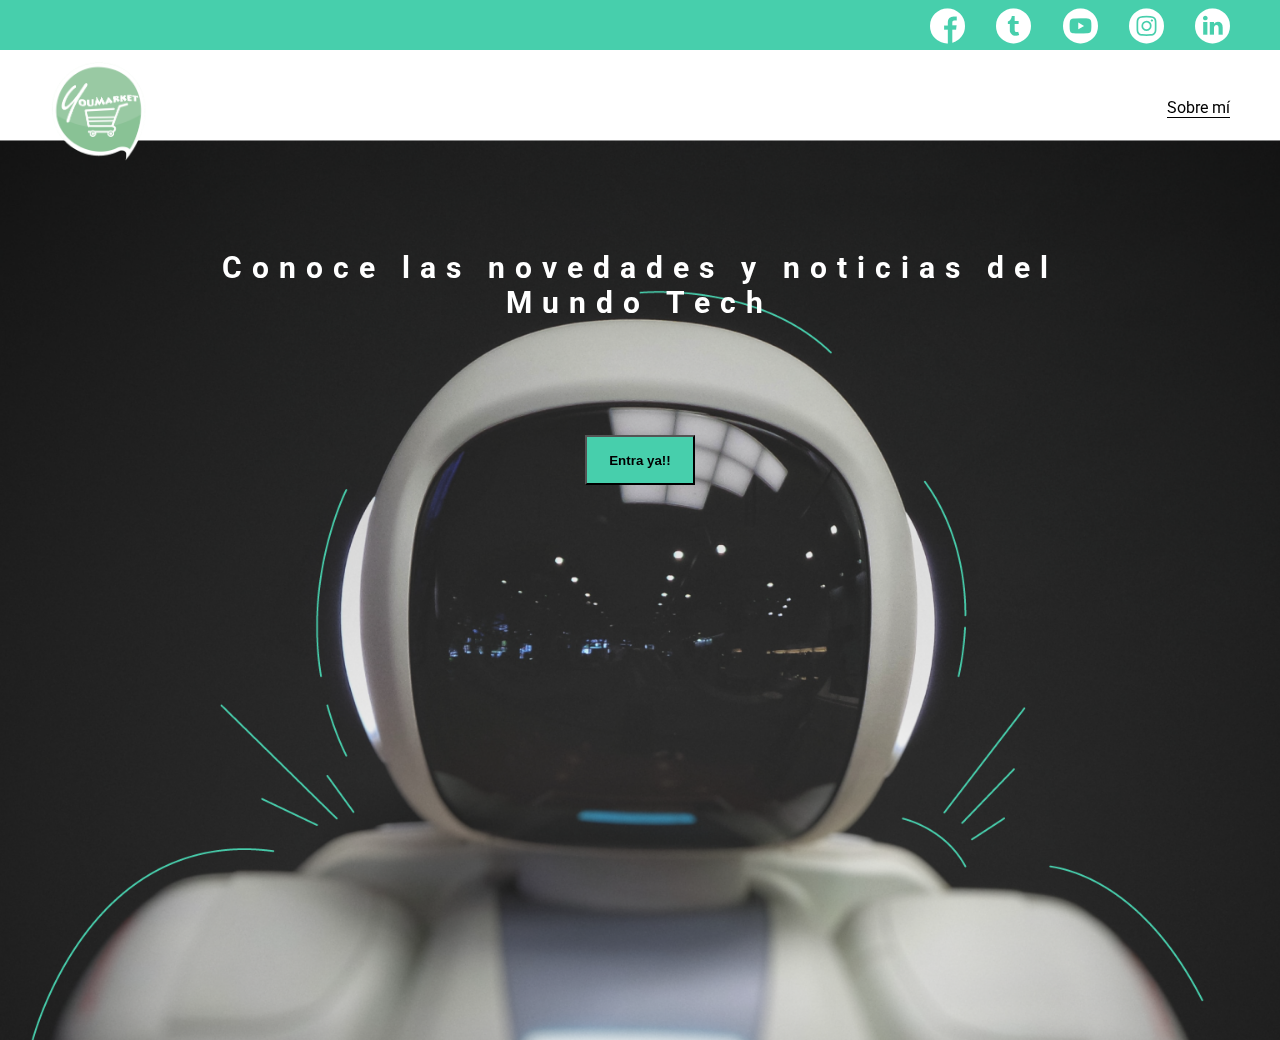
<file: BLOG/index.html>
<!DOCTYPE html>
<html lang="en">
  <head>
    <meta charset="UTF-8" />
    <meta name="viewport" content="width=device-width, initial-scale=1.0" />
    <meta http-equiv="X-UA-Compatible" content="ie-edge" />
    <title>Mi Blog</title>
    <link rel="stylesheet" href="css/main.css" />
    <link rel="stylesheet" href="css/font/flaticon.css" />
  </head>
  <body class="home-body">
    <header>
      <section class="header-icons-container">
        <div class="icons">
          <a href="/"><span class="fimanager flaticon-001-facebook"></span></a>
          <a href="/"><span class="fimanager flaticon-002-twitter"></span></a>
          <a href="/"><span class="fimanager flaticon-008-youtube"></span></a>
          <a href="/"><span class="fimanager flaticon-011-instagram"></span></a>
          <a href="/"><span class="fimanager flaticon-010-linkedin"></span></a>
        </div>
      </section>
      <nav>
        <section class="nav-logo-container">
          <a href="/"
            ><img src="assets/img/logo_burbuja.png" alt="Logo de mi blog"
          /></a>
        </section>
        <section class="profile-link">
          <a href="/profile.html">Sobre mí</a>
        </section>
      </nav>
    </header>
    <main class="home-main">
      <section>
          <p class="home-main-text">Conoce las novedades y noticias del Mundo Tech</p>
          <button class="home-main-button">
              <a href="blogs.html">Entra ya!!</a>
          </button>
      </section>
    </main>
  </body>
</html>
</file>
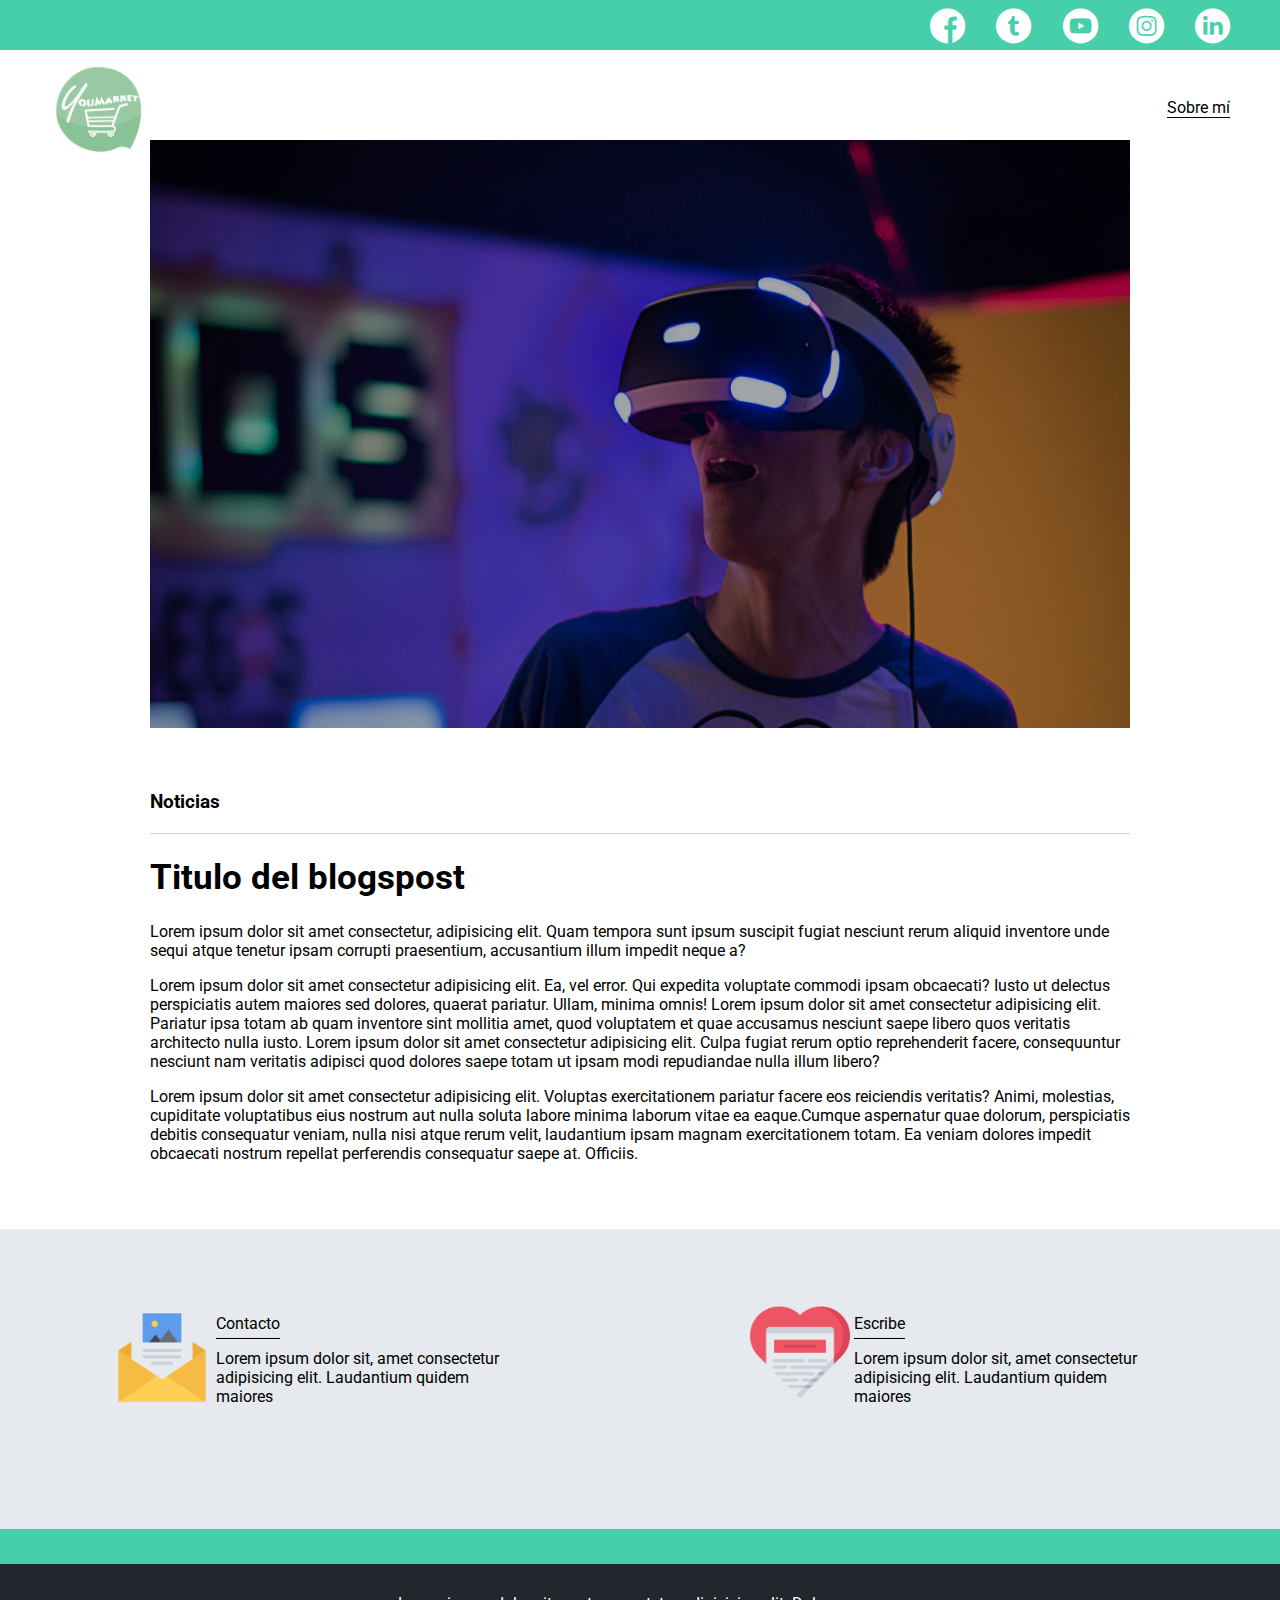
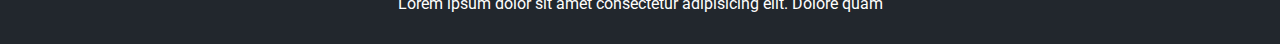
<file: BLOG/blog.html>
<!DOCTYPE html>
<html lang="en">
  <head>
    <meta charset="UTF-8" />
    <meta name="viewport" content="width=device-width, initial-scale=1.0" />
    <meta http-equiv="X-UA-Compatible" content="ie-edge" />
    <title>Mi Blog</title>
    <link rel="stylesheet" href="css/main.css" />
    <link rel="stylesheet" href="css/font/flaticon.css" />
  </head>
  <body>
    <header>
      <section class="header-icons-container">
        <div class="icons">
          <a href="/"><span class="fimanager flaticon-001-facebook"></span></a>
          <a href="/"><span class="fimanager flaticon-002-twitter"></span></a>
          <a href="/"><span class="fimanager flaticon-008-youtube"></span></a>
          <a href="/"><span class="fimanager flaticon-011-instagram"></span></a>
          <a href="/"><span class="fimanager flaticon-010-linkedin"></span></a>
        </div>
      </section>
      <nav>
        <section class="nav-logo-container">
          <a href="/"
            ><img src="assets/img/logo_burbuja.png" alt="Logo de mi blog"
          /></a>
        </section>
        <section class="profile-link">
          <a href="/profile.html">Sobre mí</a>
        </section>
      </nav>
    </header>
    <main>
      <section class="grid-container blogspost-img-container">
        <img src="assets/img/post-1.png" alt="mi imagen" />
      </section>
      <section class="blogspost-main-container">
        <div class="grid-container">
          <h3>Noticias</h3>
          <article>
            <h1>Titulo del blogspost</h1>
            <p>
              Lorem ipsum dolor sit amet consectetur, adipisicing elit. Quam
              tempora sunt ipsum suscipit fugiat nesciunt rerum aliquid
              inventore unde sequi atque tenetur ipsam corrupti praesentium,
              accusantium illum impedit neque a?
            </p>
            <p>
              Lorem ipsum dolor sit amet consectetur adipisicing elit. Ea, vel
              error. Qui expedita voluptate commodi ipsam obcaecati? Iusto ut
              delectus perspiciatis autem maiores sed dolores, quaerat pariatur.
              Ullam, minima omnis! Lorem ipsum dolor sit amet consectetur
              adipisicing elit. Pariatur ipsa totam ab quam inventore sint
              mollitia amet, quod voluptatem et quae accusamus nesciunt saepe
              libero quos veritatis architecto nulla iusto. Lorem ipsum dolor
              sit amet consectetur adipisicing elit. Culpa fugiat rerum optio
              reprehenderit facere, consequuntur nesciunt nam veritatis adipisci
              quod dolores saepe totam ut ipsam modi repudiandae nulla illum
              libero?
            </p>
            <p>
              Lorem ipsum dolor sit amet consectetur adipisicing elit. Voluptas
              exercitationem pariatur facere eos reiciendis veritatis? Animi,
              molestias, cupiditate voluptatibus eius nostrum aut nulla soluta
              labore minima laborum vitae ea eaque.Cumque aspernatur quae
              dolorum, perspiciatis debitis consequatur veniam, nulla nisi atque
              rerum velit, laudantium ipsam magnam exercitationem totam. Ea
              veniam dolores impedit obcaecati nostrum repellat perferendis
              consequatur saepe at. Officiis.
            </p>
          </article>
        </div>
      </section>
      <section class="contact-main-container">
        <div>
          <img src="assets/img/013-newsletter.png" alt="" />
          <div class="contact-left">
            <a href="">Contacto</a>
            <p>
              Lorem ipsum dolor sit, amet consectetur adipisicing elit.
              Laudantium quidem maiores
            </p>
          </div>
        </div>
        <div>
          <img src="assets/img/006-like.png" alt="" />
          <div class="contact-right">
            <a href="">Escribe</a>
            <p>
              Lorem ipsum dolor sit, amet consectetur adipisicing elit.
              Laudantium quidem maiores
            </p>
          </div>
        </div>
      </section>
    </main>
    <footer>
      <p>
        Lorem ipsum dolor sit amet consectetur adipisicing elit. Dolore quam
      </p>
    </footer>
  </body>
</html>
</file>
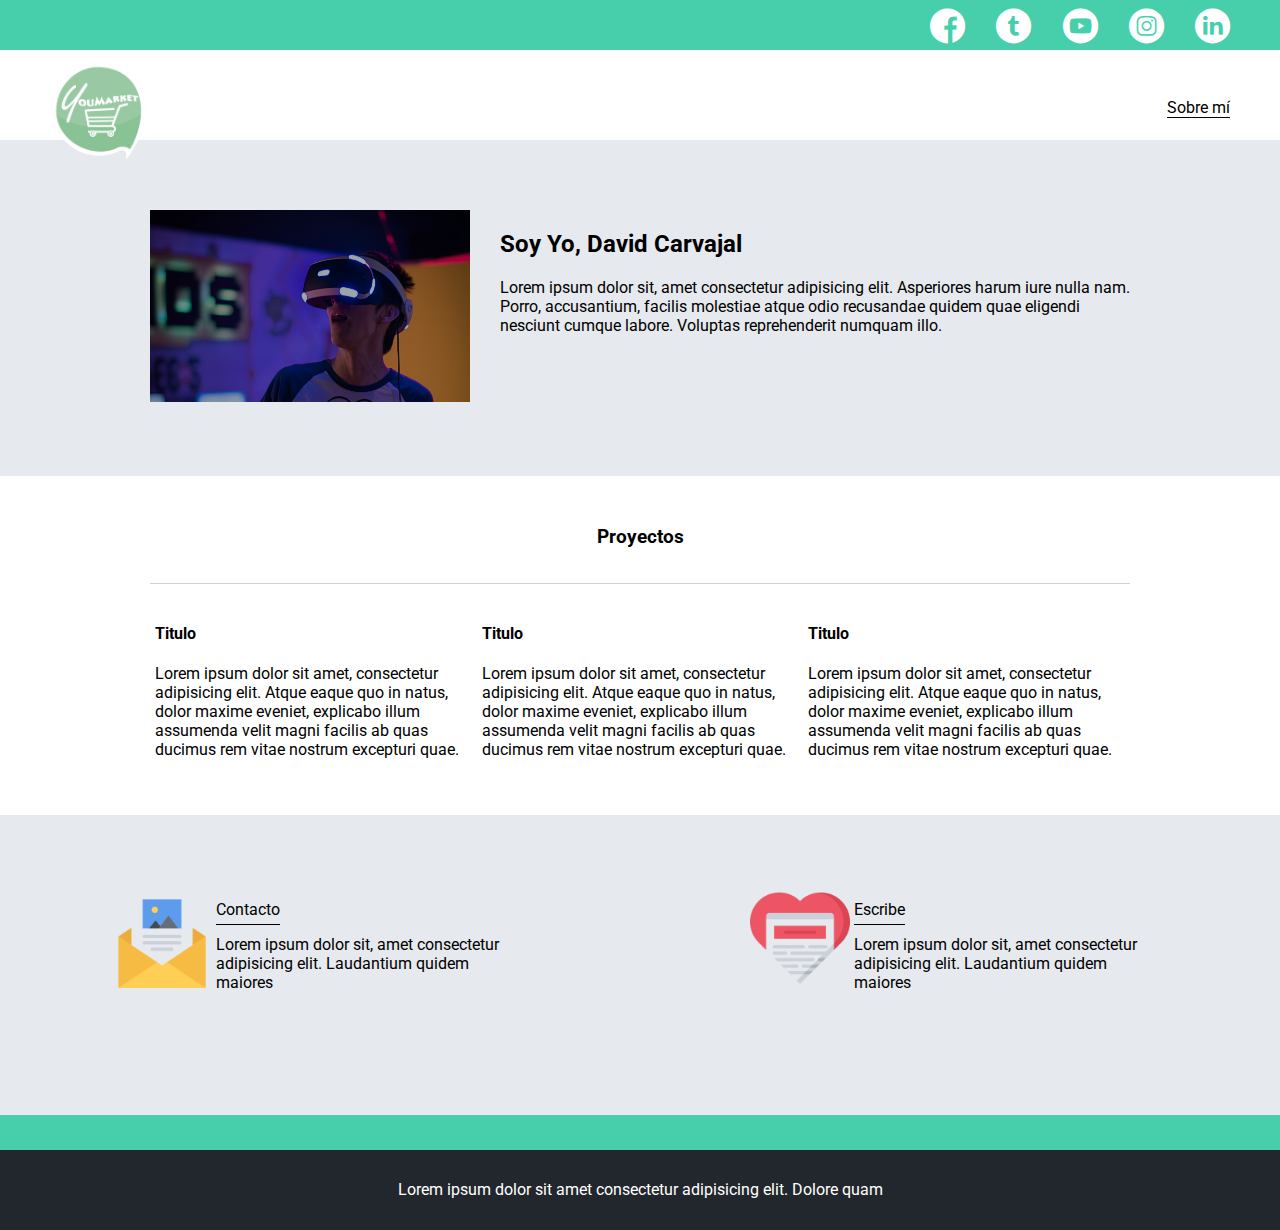
<file: BLOG/profile.html>
<!DOCTYPE html>
<html lang="en">
  <head>
    <meta charset="UTF-8" />
    <meta name="viewport" content="width=device-width, initial-scale=1.0" />
    <meta http-equiv="X-UA-Compatible" content="ie-edge" />
    <title>Mi Blog</title>
    <link rel="stylesheet" href="css/main.css" />
    <link rel="stylesheet" href="css/font/flaticon.css" />
    <link rel="stylesheet" href="css/media-queries.css">
  </head>
  <body>
    <header>
      <section class="header-icons-container">
        <div class="icons">
          <a href="/"><span class="fimanager flaticon-001-facebook"></span></a>
          <a href="/"><span class="fimanager flaticon-002-twitter"></span></a>
          <a href="/"><span class="fimanager flaticon-008-youtube"></span></a>
          <a href="/"><span class="fimanager flaticon-011-instagram"></span></a>
          <a href="/"><span class="fimanager flaticon-010-linkedin"></span></a>
        </div>
      </section>
      <nav>
        <section class="nav-logo-container">
          <a href="/"
            ><img src="assets/img/logo_burbuja.png" alt="Logo de mi blog"
          /></a>
        </section>
        <section class="profile-link">
          <a href="/profile.html">Sobre mí</a>
        </section>
      </nav>
    </header>
    <main>
      <section class="profile-main-container">
        <div class="grid-container profile-container">
          <div>
            <img src="assets/img/post-1.png" alt="" />
          </div>
          <div>
            <h2>Soy Yo, David Carvajal</h2>
            <p>
              Lorem ipsum dolor sit, amet consectetur adipisicing elit.
              Asperiores harum iure nulla nam. Porro, accusantium, facilis
              molestiae atque odio recusandae quidem quae eligendi nesciunt
              cumque labore. Voluptas reprehenderit numquam illo.
            </p>
          </div>
        </div>
      </section>

      <section class="profile-main-proyects">
        <div class="grid-container">
          <h3>Proyectos</h3>
          <div class="proyects-main-container">
            <article class="proyect-container">
              <h4>Titulo</h4>
              <p>
                Lorem ipsum dolor sit amet, consectetur adipisicing elit. Atque
                eaque quo in natus, dolor maxime eveniet, explicabo illum
                assumenda velit magni facilis ab quas ducimus rem vitae nostrum
                excepturi quae.
              </p>
            </article>
            <article class="proyect-container">
              <h4>Titulo</h4>
              <p>
                Lorem ipsum dolor sit amet, consectetur adipisicing elit. Atque
                eaque quo in natus, dolor maxime eveniet, explicabo illum
                assumenda velit magni facilis ab quas ducimus rem vitae nostrum
                excepturi quae.
              </p>
            </article>
            <article class="proyect-container">
              <h4>Titulo</h4>
              <p>
                Lorem ipsum dolor sit amet, consectetur adipisicing elit. Atque
                eaque quo in natus, dolor maxime eveniet, explicabo illum
                assumenda velit magni facilis ab quas ducimus rem vitae nostrum
                excepturi quae.
              </p>
            </article>
          </div>
        </div>
      </section>

      <section class="contact-main-container">
        <div>
          <img src="assets/img/013-newsletter.png" alt="" />
          <div class="contact-left">
            <a href="">Contacto</a>
            <p>
              Lorem ipsum dolor sit, amet consectetur adipisicing elit.
              Laudantium quidem maiores
            </p>
          </div>
        </div>
        <div>
          <img src="assets/img/006-like.png" alt="" />
          <div class="contact-right">
            <a href="">Escribe</a>
            <p>
              Lorem ipsum dolor sit, amet consectetur adipisicing elit.
              Laudantium quidem maiores
            </p>
          </div>
        </div>
      </section>
    </main>
    <footer>
      <p>
        Lorem ipsum dolor sit amet consectetur adipisicing elit. Dolore quam
      </p>
    </footer>
  </body>
</html>
</file>
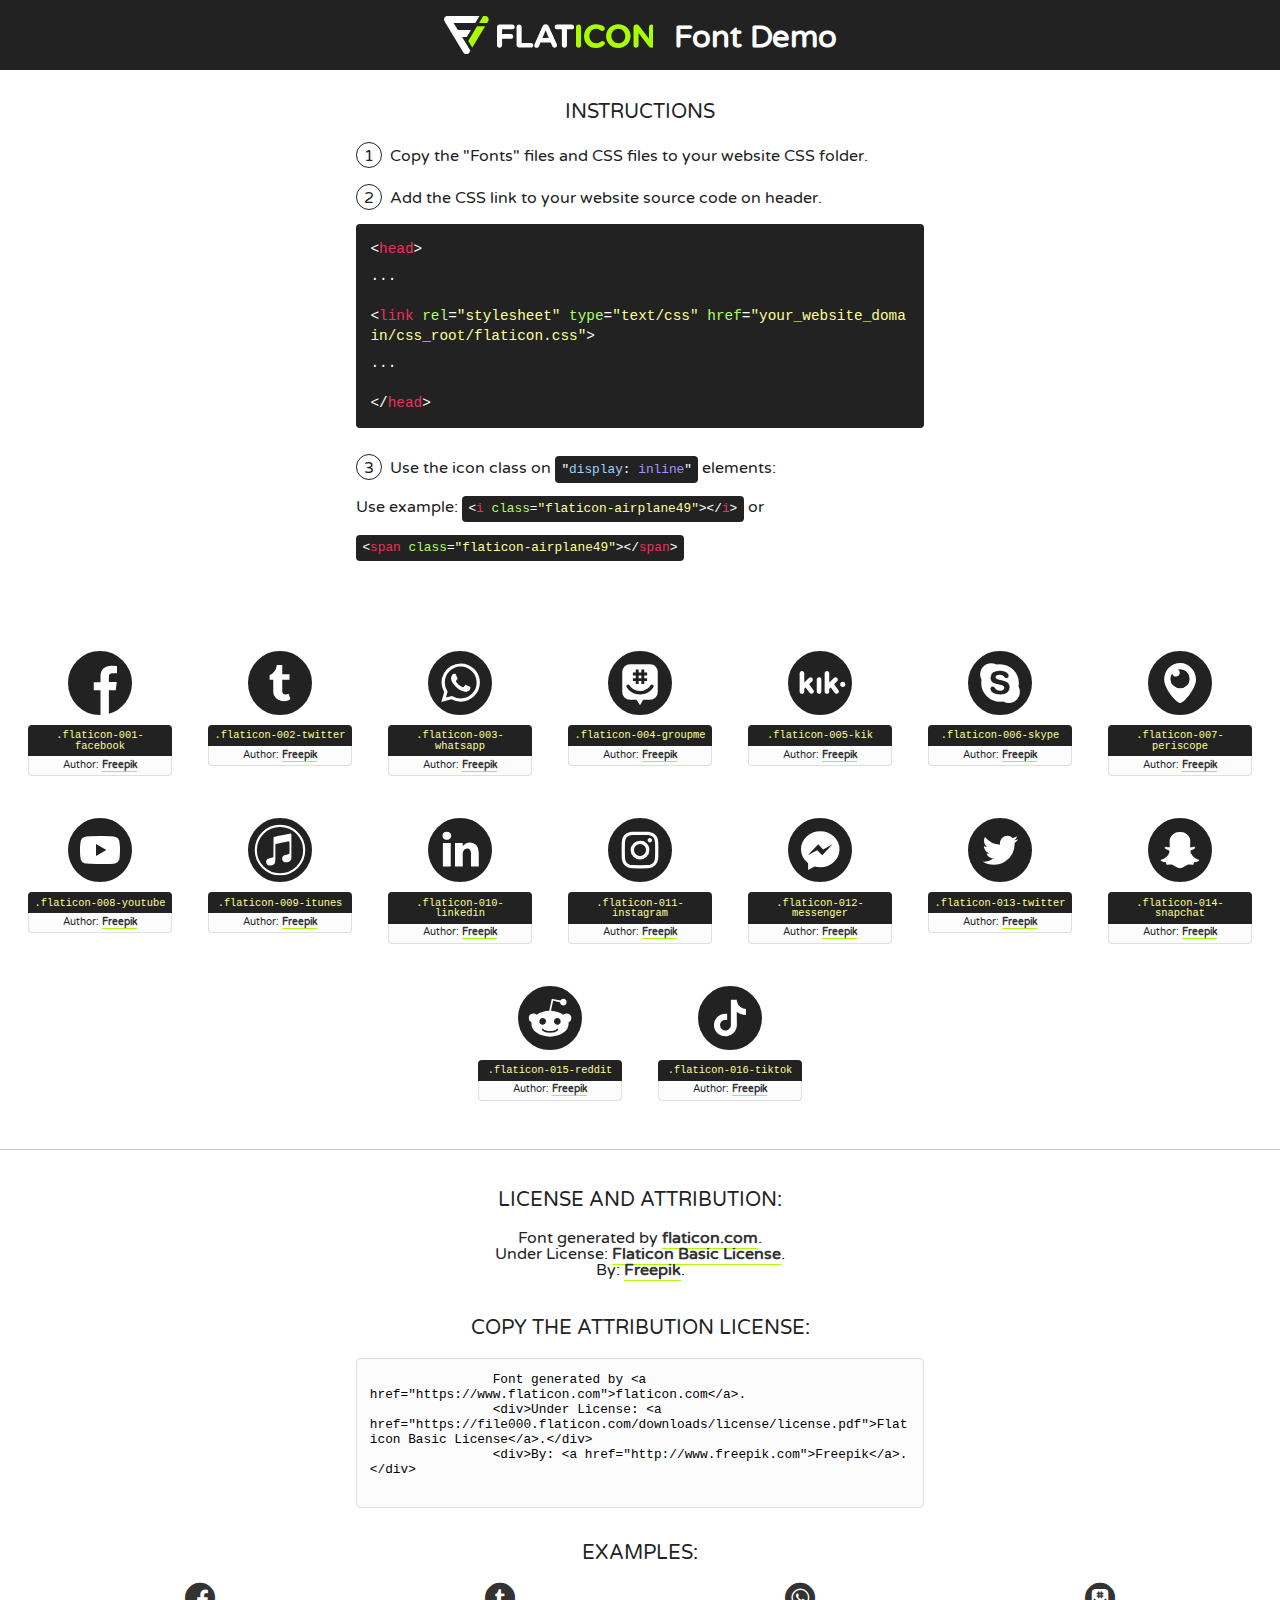
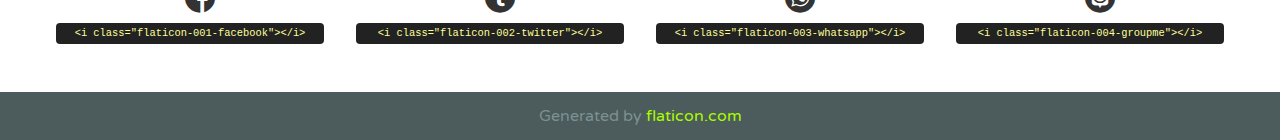
<file: BLOG/css/font/flaticon.html>
<!DOCTYPE html>
<!--
  Flaticon icon font: Flaticon
  Creation date: 18/06/2020 18:44
-->
<html>
    <!DOCTYPE html>

    <head>
        <title>Flaticon WebFont</title>
        <link href="http://fonts.googleapis.com/css?family=Varela+Round" rel="stylesheet" type="text/css" />
        <link rel="stylesheet" type="text/css" href="flaticon.css">
        <meta charset="UTF-8">
        <style>
            html, body, div, span, applet, object, iframe,
            h1, h2, h3, h4, h5, h6, p, blockquote, pre,
            a, abbr, acronym, address, big, cite, code,
            del, dfn, em, img, ins, kbd, q, s, samp,
            small, strike, strong, sub, sup, tt, var,
            b, u, i, center,
            dl, dt, dd, ol, ul, li,
            fieldset, form, label, legend,
            table, caption, tbody, tfoot, thead, tr, th, td,
            article, aside, canvas, details, embed,
            figure, figcaption, footer, header, hgroup,
            menu, nav, output, ruby, section, summary,
            time, mark, audio, video {
                margin: 0;
                padding: 0;
                border: 0;
                font-size: 100%;
                font: inherit;
                vertical-align: baseline;
            }
            /* HTML5 display-role reset for older browsers */
            article, aside, details, figcaption, figure,
            footer, header, hgroup, menu, nav, section {
                display: block;
            }
            body {
                line-height: 1;
            }
            ol, ul {
                list-style: none;
            }
            blockquote, q {
                quotes: none;
            }
            blockquote:before, blockquote:after,
            q:before, q:after {
                content: '';
                content: none;
            }
            table {
                border-collapse: collapse;
                border-spacing: 0;
            }
            body {
                font-family: 'Varela Round', Helvetica, Arial, sans-serif;
                font-size: 16px;
                color: #222;
            }
            a {
                color: #333;
                border-bottom: 1px solid #a9fd00;
                font-weight: bold;
                text-decoration: none;
            }
            * {
                -moz-box-sizing: border-box;
                -webkit-box-sizing: border-box;
                box-sizing: border-box;
                margin: 0;
                padding: 0;
            }
            [class^="flaticon-"]:before, [class*=" flaticon-"]:before, [class^="flaticon-"]:after, [class*=" flaticon-"]:after {
                font-family: Flaticon;
                font-size: 30px;
                font-style: normal;
                margin-left: 20px;
                color: #333;
            }
            .wrapper {
                max-width: 600px;
                margin: auto;
                padding: 0 1em;
            }
            .title {
                font-size: 1.25em;
                text-align: center;
                margin-bottom: 1em;
                text-transform: uppercase;
            }
            header {
                text-align: center;
                background-color: #222;
                color: #fff;
                padding: 1em;
            }
            header .logo {
                width: 210px;
                height: 38px;
                display: inline-block;
                vertical-align: middle;
                margin-right: 1em;
                border: none;
            }
            header strong {
                font-size: 1.95em;
                font-weight: bold;
                vertical-align: middle;
                margin-top: 5px;
                display: inline-block;
            }
            .demo {
                margin: 2em auto;
                line-height: 1.25em;
            }
            .demo ul li {
                margin-bottom: 1em;
            }
            .demo ul li .num {
                color: #222;
                border-radius: 20px;
                display: inline-block;
                width: 26px;
                padding: 3px;
                height: 26px;
                text-align: center;
                margin-right: 0.5em;
                border: 1px solid #222;
            }
            .demo ul li code {
                background-color: #222;
                border-radius: 4px;
                padding: 0.25em 0.5em;
                display: inline-block;
                color: #fff;
                font-family: Consolas,Monaco,Lucida Console,Liberation Mono,DejaVu Sans Mono,Bitstream Vera Sans Mono,Courier New, monospace;
                font-weight: lighter;
                margin-top: 1em;
                font-size: 0.8em;
                word-break: break-all;
            }
            .demo ul li code.big {
                padding: 1em;
                font-size: 0.9em;
            }
            .demo ul li code .red {
                color: #EF3159;
            }
            .demo ul li code .green {
                color: #ACFF65;
            }
            .demo ul li code .yellow {
                color: #FFFF99;
            }
            .demo ul li code .blue {
                color: #99D3FF;
            }
            .demo ul li code .purple {
                color: #A295FF;
            }
            .demo ul li code .dots {
                margin-top: 0.5em;
                display: block;
            }
            #glyphs {
                border-bottom: 1px solid #ccc;
                padding: 2em 0;
                text-align: center;
            }
            .glyph {
                display: inline-block;
                width: 9em;
                margin: 1em;
                text-align: center;
                vertical-align: top;
                background: #FFF;
            }
            .glyph .glyph-icon {
                padding: 10px;
                display: block;
                font-family:"Flaticon";
                font-size: 64px;
                line-height: 1;
            }
            .glyph .glyph-icon:before {
                font-size: 64px;
                color: #222;
                margin-left: 0;
            }
            .class-name {
                font-size: 0.65em;
                background-color: #222;
                color: #fff;
                border-radius: 4px 4px 0 0;
                padding: 0.5em;
                color: #FFFF99;
                font-family: Consolas,Monaco,Lucida Console,Liberation Mono,DejaVu Sans Mono,Bitstream Vera Sans Mono,Courier New, monospace;
            }
            .author-name {
                font-size: 0.6em;
                background-color: #fcfcfd;
                border: 1px solid #DEDEE4;
                border-top: 0;
                border-radius: 0 0 4px 4px;
                padding: 0.5em;
            }
            .class-name:last-child {
                font-size: 10px;
                color:#888;
            }
            .class-name:last-child a {
                font-size: 10px;
                color:#555;
            }
            .class-name:last-child a:hover {
                color:#a9fd00;
            }
            .glyph > input {
                display: block;
                width: 100px;
                margin: 5px auto;
                text-align: center;
                font-size: 12px;
                cursor: text;
            }
            .glyph > input.icon-input {
                font-family:"Flaticon";
                font-size: 16px;
                margin-bottom: 10px;
            }
            .attribution .title {
                margin-top: 2em;
            }
            .attribution textarea {
                background-color: #fcfcfd;
                padding: 1em;
                border: none;
                box-shadow: none;
                border: 1px solid #DEDEE4;
                border-radius: 4px;
                resize: none;
                width: 100%;
                height: 150px;
                font-size: 0.8em;
                font-family: Consolas,Monaco,Lucida Console,Liberation Mono,DejaVu Sans Mono,Bitstream Vera Sans Mono,Courier New, monospace;
                -webkit-appearance: none;
            }
            .iconsuse {
                margin: 2em auto;
                text-align: center;
                max-width: 1200px;
            }
            .iconsuse:after {
                content: '';
                display: table;
                clear: both;
            }
            .iconsuse .image {
                float: left;
                width: 25%;
                padding: 0 1em;
            }
            .iconsuse .image p {
                margin-bottom: 1em;
            }
            .iconsuse .image span {
                display: block;
                font-size: 0.65em;
                background-color: #222;
                color: #fff;
                border-radius: 4px;
                padding: 0.5em;
                color: #FFFF99;
                margin-top: 1em;
                font-family: Consolas,Monaco,Lucida Console,Liberation Mono,DejaVu Sans Mono,Bitstream Vera Sans Mono,Courier New, monospace;
            }
            #footer {
                text-align: center;
                background-color: #4C5B5C;
                color: #7c9192;
                padding: 1em;
            }
            #footer a {
                border: none;
                color: #a9fd00;
                font-weight: normal;
            }
            @media (max-width: 960px) {
                .iconsuse .image {
                    width: 50%;
                }
            }
            @media (max-width: 560px) {
                .iconsuse .image {
                    width: 100%;
                }
            }
            .attrDiv {

            }
        </style>
        <link rel="stylesheet" href="flaticon.css">
    </head>

    <body class="characters-off">
        <header>
            <a href="https://www.flaticon.com" target="_blank" class="logo">
                <svg version="1.1" xmlns="http://www.w3.org/2000/svg" xmlns:xlink="http://www.w3.org/1999/xlink" xmlns:a="http://ns.adobe.com/AdobeSVGViewerExtensions/3.0/" viewBox="0 0 560.875 102.036" enable-background="new 0 0 560.875 102.036" xml:space="preserve">
                        <defs>
                        </defs>
                        <g>
                            <g class="letters">
                                <path fill="#ffffff" d="M141.596,29.675c0-3.777,2.985-6.767,6.764-6.767h34.438c3.426,0,6.15,2.728,6.15,6.15
                                c0,3.43-2.724,6.149-6.15,6.149h-27.674v13.091h23.719c3.429,0,6.151,2.724,6.151,6.15c0,3.43-2.723,6.149-6.151,6.149h-23.719
                                v17.574c0,3.773-2.986,6.761-6.764,6.761c-3.779,0-6.764-2.989-6.764-6.761V29.675z"></path>
                                <path fill="#ffffff" d="M193.844,29.149c0-3.781,2.985-6.767,6.764-6.767c3.776,0,6.763,2.985,6.763,6.767v42.957h25.039
                                c3.426,0,6.149,2.726,6.149,6.153c0,3.425-2.723,6.15-6.149,6.15h-31.802c-3.779,0-6.764-2.986-6.764-6.768V29.149z"></path>
                                <path fill="#ffffff" d="M241.891,75.71l21.438-48.407c1.492-3.341,4.215-5.357,7.906-5.357h0.792
                                c3.686,0,6.323,2.017,7.815,5.357l21.439,48.407c0.436,0.967,0.701,1.845,0.701,2.723c0,3.602-2.809,6.501-6.414,6.501
                                c-3.161,0-5.269-1.845-6.499-4.655l-4.132-9.661h-27.059l-4.301,10.102c-1.144,2.631-3.426,4.214-6.237,4.214
                                c-3.517,0-6.24-2.81-6.24-6.325C241.1,77.64,241.451,76.677,241.891,75.71z M279.932,58.666l-8.521-20.297l-8.526,20.297H279.932
                                z"></path>
                                <path fill="#ffffff" d="M314.864,35.387H301.86c-3.429,0-6.239-2.813-6.239-6.238c0-3.429,2.811-6.24,6.239-6.24h39.533
                                c3.426,0,6.237,2.811,6.237,6.24c0,3.425-2.811,6.238-6.237,6.238h-13.001v42.785c0,3.773-2.99,6.761-6.764,6.761
                                c-3.779,0-6.764-2.989-6.764-6.761V35.387z"></path>
                                <path fill="#A9FD00" d="M352.615,29.149c0-3.781,2.985-6.767,6.767-6.767c3.774,0,6.761,2.985,6.761,6.767v49.024
                                c0,3.773-2.987,6.761-6.761,6.761c-3.781,0-6.767-2.989-6.767-6.761V29.149z"></path>
                                <path fill="#A9FD00" d="M374.132,53.836v-0.179c0-17.481,13.178-31.801,32.065-31.801c9.22,0,15.459,2.458,20.557,6.238
                                c1.402,1.054,2.637,2.985,2.637,5.357c0,3.692-2.985,6.59-6.681,6.59c-1.845,0-3.071-0.702-4.044-1.319
                                c-3.776-2.813-7.729-4.393-12.562-4.393c-10.364,0-17.831,8.611-17.831,19.154v0.173c0,10.542,7.291,19.329,17.831,19.329
                                c5.715,0,9.492-1.756,13.359-4.834c1.049-0.874,2.458-1.491,4.039-1.491c3.429,0,6.325,2.813,6.325,6.236
                                c0,2.106-1.056,3.78-2.282,4.834c-5.539,4.834-12.036,7.733-21.878,7.733C387.572,85.464,374.132,71.493,374.132,53.836z"></path>
                                <path fill="#A9FD00" d="M433.009,53.836v-0.179c0-17.481,13.79-31.801,32.766-31.801c18.981,0,32.592,14.143,32.592,31.628v0.173
                                c0,17.483-13.785,31.807-32.769,31.807C446.625,85.464,433.009,71.32,433.009,53.836z M484.224,53.836v-0.179
                                c0-10.539-7.725-19.326-18.626-19.326c-10.893,0-18.449,8.611-18.449,19.154v0.173c0,10.542,7.73,19.329,18.626,19.329
                                C476.676,72.986,484.224,64.378,484.224,53.836z"></path>
                                <path fill="#A9FD00" d="M506.233,29.321c0-3.774,2.99-6.763,6.767-6.763h1.401c3.252,0,5.183,1.583,7.029,3.953l26.093,34.265
                                V29.059c0-3.692,2.99-6.677,6.681-6.677c3.683,0,6.671,2.985,6.671,6.677v48.934c0,3.78-2.987,6.765-6.764,6.765h-0.436
                                c-3.257,0-5.188-1.581-7.034-3.953l-27.056-35.492v32.944c0,3.687-2.985,6.676-6.678,6.676c-3.683,0-6.673-2.989-6.673-6.676
                                V29.321z"></path>
                            </g>
                            <g class="insignia">
                                <path fill="#ffffff" d="M48.372,56.137h12.517l11.156-18.537H37.186L25.688,18.539h57.825L94.668,0H9.271
                                C5.925,0,2.842,1.801,1.198,4.716c-1.644,2.907-1.593,6.482,0.134,9.343l50.38,83.501c1.678,2.781,4.689,4.476,7.938,4.476
                                c3.246,0,6.257-1.695,7.935-4.476l2.898-4.804L48.372,56.137z"></path>
                                <g class="i">
                                    <path fill="#A9FD00" d="M93.575,18.539h0.031v0.004l21.652,0.004l2.705-4.488c1.727-2.861,1.778-6.436,0.133-9.343
                                    C116.454,1.801,113.371,0,110.026,0h-5.294L93.575,18.539z"></path>
                                    <polygon fill="#A9FD00" points="88.291,27.356 64.725,66.486 75.519,84.404 109.942,27.356"></polygon>
                                </g>
                            </g>
                        </g>
                    </svg>
            </a>
            <strong>Font Demo</strong>
        </header>

        <section class="demo wrapper">
            <p class="title">Instructions</p>
            <ul>
                <li>
                    <span class="num">1</span>Copy the "Fonts" files and CSS files to your website CSS folder.
                </li>
                <li>
                    <span class="num">2</span>Add the CSS link to your website source code on header.
                    <code class="big">
                        &lt;<span class="red">head</span>&gt;
                        <br/><span class="dots">...</span>
                        <br/>&lt;<span class="red">link</span> <span class="green">rel</span>=<span class="yellow">"stylesheet"</span> <span class="green">type</span>=<span class="yellow">"text/css"</span> <span class="green">href</span>=<span class="yellow">"your_website_domain/css_root/flaticon.css"</span>&gt;
                        <br/><span class="dots">...</span>
                        <br/>&lt;/<span class="red">head</span>&gt;
                    </code>
                </li>

                <li>
                    <p>
                        <span class="num">3</span>Use the icon class on <code>"<span class="blue">display</span>:<span class="purple"> inline</span>"</code> elements:
                        <br />
                        Use example:
                        <code>
                            &lt;<span class="red">i</span> <span class="green">class</span>=<span class="yellow">&quot;flaticon-airplane49&quot;</span>&gt;&lt;/<span class="red">i</span>&gt;
                        </code> or
                        <code>&lt;<span class="red">span</span> <span class="green">class</span>=<span class="yellow">&quot;flaticon-airplane49&quot;</span>&gt;&lt;/<span class="red">span</span>&gt;</code>
                    </p>
                </li>
            </ul>
        </section>

        <section id="glyphs">
            
            <div class="glyph"><div class="glyph-icon flaticon-001-facebook"></div>
                <div class="class-name">.flaticon-001-facebook</div>
                <div class="author-name">Author: <a href="http://www.freepik.com" title="Freepik">Freepik</a> </div>
            </div>
            
            <div class="glyph"><div class="glyph-icon flaticon-002-twitter"></div>
                <div class="class-name">.flaticon-002-twitter</div>
                <div class="author-name">Author: <a href="http://www.freepik.com" title="Freepik">Freepik</a> </div>
            </div>
            
            <div class="glyph"><div class="glyph-icon flaticon-003-whatsapp"></div>
                <div class="class-name">.flaticon-003-whatsapp</div>
                <div class="author-name">Author: <a href="http://www.freepik.com" title="Freepik">Freepik</a> </div>
            </div>
            
            <div class="glyph"><div class="glyph-icon flaticon-004-groupme"></div>
                <div class="class-name">.flaticon-004-groupme</div>
                <div class="author-name">Author: <a href="http://www.freepik.com" title="Freepik">Freepik</a> </div>
            </div>
            
            <div class="glyph"><div class="glyph-icon flaticon-005-kik"></div>
                <div class="class-name">.flaticon-005-kik</div>
                <div class="author-name">Author: <a href="http://www.freepik.com" title="Freepik">Freepik</a> </div>
            </div>
            
            <div class="glyph"><div class="glyph-icon flaticon-006-skype"></div>
                <div class="class-name">.flaticon-006-skype</div>
                <div class="author-name">Author: <a href="http://www.freepik.com" title="Freepik">Freepik</a> </div>
            </div>
            
            <div class="glyph"><div class="glyph-icon flaticon-007-periscope"></div>
                <div class="class-name">.flaticon-007-periscope</div>
                <div class="author-name">Author: <a href="http://www.freepik.com" title="Freepik">Freepik</a> </div>
            </div>
            
            <div class="glyph"><div class="glyph-icon flaticon-008-youtube"></div>
                <div class="class-name">.flaticon-008-youtube</div>
                <div class="author-name">Author: <a href="http://www.freepik.com" title="Freepik">Freepik</a> </div>
            </div>
            
            <div class="glyph"><div class="glyph-icon flaticon-009-itunes"></div>
                <div class="class-name">.flaticon-009-itunes</div>
                <div class="author-name">Author: <a href="http://www.freepik.com" title="Freepik">Freepik</a> </div>
            </div>
            
            <div class="glyph"><div class="glyph-icon flaticon-010-linkedin"></div>
                <div class="class-name">.flaticon-010-linkedin</div>
                <div class="author-name">Author: <a href="http://www.freepik.com" title="Freepik">Freepik</a> </div>
            </div>
            
            <div class="glyph"><div class="glyph-icon flaticon-011-instagram"></div>
                <div class="class-name">.flaticon-011-instagram</div>
                <div class="author-name">Author: <a href="http://www.freepik.com" title="Freepik">Freepik</a> </div>
            </div>
            
            <div class="glyph"><div class="glyph-icon flaticon-012-messenger"></div>
                <div class="class-name">.flaticon-012-messenger</div>
                <div class="author-name">Author: <a href="http://www.freepik.com" title="Freepik">Freepik</a> </div>
            </div>
            
            <div class="glyph"><div class="glyph-icon flaticon-013-twitter"></div>
                <div class="class-name">.flaticon-013-twitter</div>
                <div class="author-name">Author: <a href="http://www.freepik.com" title="Freepik">Freepik</a> </div>
            </div>
            
            <div class="glyph"><div class="glyph-icon flaticon-014-snapchat"></div>
                <div class="class-name">.flaticon-014-snapchat</div>
                <div class="author-name">Author: <a href="http://www.freepik.com" title="Freepik">Freepik</a> </div>
            </div>
            
            <div class="glyph"><div class="glyph-icon flaticon-015-reddit"></div>
                <div class="class-name">.flaticon-015-reddit</div>
                <div class="author-name">Author: <a href="http://www.freepik.com" title="Freepik">Freepik</a> </div>
            </div>
            
            <div class="glyph"><div class="glyph-icon flaticon-016-tiktok"></div>
                <div class="class-name">.flaticon-016-tiktok</div>
                <div class="author-name">Author: <a href="http://www.freepik.com" title="Freepik">Freepik</a> </div>
            </div>
            
        </section>

        <section class="attribution wrapper"   style="text-align:center;">
            <div class="title">License and attribution:</div>
            <div class="attrDiv">Font generated by <a href="https://www.flaticon.com">flaticon.com</a>.</div>
            <div class="attrDiv">Under License: <a href="https://file000.flaticon.com/downloads/license/license.pdf">Flaticon Basic License</a>.</div>
            <div class="attrDiv">By: <a href="http://www.freepik.com">Freepik</a>.</div>

            <div class="title">Copy the Attribution License:</div>
            <textarea onclick="this.focus();this.select();">
                Font generated by &lt;a href=&quot;https://www.flaticon.com&quot;&gt;flaticon.com&lt;/a&gt;.
                <div>Under License: <a href="https://file000.flaticon.com/downloads/license/license.pdf">Flaticon Basic License</a>.</div>
                <div>By: <a href="http://www.freepik.com">Freepik</a>.</div>
            </textarea>
        </section>

        <section class="iconsuse">
            <div class="title">Examples:</div>
            
            <div class="image">
                <p>
                    <i class="glyph-icon flaticon-001-facebook"></i>
                    <span>&lt;i class=&quot;flaticon-001-facebook&quot;&gt;&lt;/i&gt;</span>
                </p>
            </div>
            
            <div class="image">
                <p>
                    <i class="glyph-icon flaticon-002-twitter"></i>
                    <span>&lt;i class=&quot;flaticon-002-twitter&quot;&gt;&lt;/i&gt;</span>
                </p>
            </div>
            
            <div class="image">
                <p>
                    <i class="glyph-icon flaticon-003-whatsapp"></i>
                    <span>&lt;i class=&quot;flaticon-003-whatsapp&quot;&gt;&lt;/i&gt;</span>
                </p>
            </div>
            
            <div class="image">
                <p>
                    <i class="glyph-icon flaticon-004-groupme"></i>
                    <span>&lt;i class=&quot;flaticon-004-groupme&quot;&gt;&lt;/i&gt;</span>
                </p>
            </div>
            
        </section>

        <div id="footer">
            <div>Generated by <a href="https://www.flaticon.com">flaticon.com</a></div>
        </div>
    </body>
</html>
</file>
<file: BLOG/css/main.css>
@import url("https://fonts.googleapis.com/css2?family=Roboto:ital,wght@0,300;0,900;1,700&display=swap");

body {
  font-family: "Roboto", sans-serif;
  padding: 0;
  margin: 0;
}

.home-body {
  position: fixed;
  top: 0;
  bottom: 0;
  left: 0;
  right: 0;
}

.grid-container {
  max-width: 980px;
  margin: auto;
}

a {
  text-decoration: none;
  display: inline;
  color: black;
}

header {
  width: 100%;
  height: 140px;
  display: grid;
  grid-template-rows: 1fr 1fr;
}

header .header-icons-container {
  width: 100%;
  height: 50px;
  display: grid;
  background-color: #47cfac;
}

header .header-icons-container .icons {
  width: 300px;
  height: auto;
  display: flex;
  align-items: center;
  justify-content: space-between;
  justify-self: end;
  margin-right: 50px;
}

header .icons span {
  font-size: 35px;
  color: white;
}

nav {
  display: grid;
  grid-template-columns: 1fr 1fr;
  height: 90px;
}

nav .nav-logo-container {
  margin-left: 50px;
}

nav .nav-logo-container img {
  width: 100px;
  margin-top: 10px;
}

nav .profile-link {
  display: flex;
  align-items: center;
  justify-content: flex-end;
  margin-right: 50px;
}

nav .profile-link a {
  color: black;
  border-bottom: 1px solid black;
}

.home-main {
  display: grid;
  grid-template-columns: 1fr 4fr 1fr;
  height: 100%;
  background-image: url("../assets/img/Cover.png");
  background-position: center;
  background-repeat: no-repeat;
  background-size: cover;
}

.home-main section {
  display: grid;
  grid-column: 2;
  justify-items: center;
  height: 350px;
  margin-top: 80px;
}

.home-main-text {
  font-family: "Roboto", sans-serif;
  font-size: 30px;
  font-weight: 700;
  letter-spacing: 10px;
  color: white;
  text-align: center;
}

.home-main-button {
  width: 110px;
  height: 50px;
  background: #47cfac;
  display: grid;
  align-items: center;
}

.home-main-button a {
  font-weight: 800;
  font-style: 18px;
}

.blogs-main {
  display: grid;
}

.blogs-news-container {
  background-color: #e6e9ed;
  padding: 0 50px 40px;
}

.blogs-main-new {
  display: grid;
  grid-template-columns: 2fr 1fr;
  grid-template-rows: 2fr;
}

.blogs-news-img-container {
  grid-column: 1;
}

.blogs-news-img-container img {
  width: 85%;
}

.blogs-news-info-container {
  grid-column: 2;
}

.blogs-news-info-container p {
  margin-bottom: 35px;
}

.blogs-posts-container {
  padding: 0 50px 40px;
}

.blogs-posts-container h3 {
  border-bottom: 1px solid #cdd2da;
  padding-bottom: 20px;
  text-align: center;
}

.blogs-button {
  border: 1px solid #47cfac;
  padding: 10px 15px;
  font-size: 15px;
}

.blogs-button:hover {
  border: 1px solid white;
  color: white;
  background-color: #48cfad;
}

.blogs-posts-container .post-container {
  display: inline-block;
  padding-left: 10px;
  max-width: 30%;
  margin-bottom: 50px;
}

.blogs-posts-container .post-container p {
  margin-bottom: 35px;
}

.blogs-posts-container .post-container img {
  width: 100%;
}

footer {
  width: 100%;
  height: 80px;
  background-color: #22272d;
  border-top: 35px solid #47cfac;
  text-align: center;
}

footer p {
  color: white;
  margin-top: 30px;
}

/* Section to blog */

.blogspost-img-container {
  padding: 0 50px 40px;
}

.blogspost-img-container img {
  width: 100%;
}

.blogspost-main-container {
  padding: 0 40px 50px;
}

.blogspost-main-container h3 {
  padding-bottom: 20px;
  border-bottom: 1px solid #cdd2da;
}

.blogspost-main-container article h1 {
  font-size: 35px;
}

.contact-main-container {
    width: 100%;
    min-height: 250px;
    background-color: #e6e9ed;
    text-align: center;
    padding-bottom: 50px;
}

.contact-main-container div {
    display: inline-block;
    width: 49.5%;
    height: 100%;
}

.contact-main-container div a {
    border-bottom: 1px solid black;
    padding-bottom: 5px;
}

.contact-main-container .contact-left, .contact-right {
    text-align: initial;
    margin-top: 85px;
}

.contact-main-container img {
    width: 100px;
}

.profile-main-container {
    padding: 70px 40px;
    background-color: #e6e9ed;
    margin-bottom: 50px;
}

.profile-main-container img {
    width: 320px;
    margin-right: 30px;
}

.profile-main-container .profile-container {
    display: flex;
}

.profile-main-proyects {
    padding: 0 50px 40px;
}

.profile-main-proyects h3 {
    border-bottom: 1px solid#cdd2da;
    padding-bottom: 35px;
    text-align: center;
}

.proyects-main-container {
    display: grid;
    grid-template-columns: 1fr 1fr 1fr;
}

.proyect-container {
    padding: 0 5px;
}
</file>
<file: BLOG/css/font/flaticon.css>
@font-face {
  font-family: "Flaticon";
  src: url("./Flaticon.eot");
  src: url("./Flaticon.eot?#iefix") format("embedded-opentype"),
       url("./Flaticon.woff2") format("woff2"),
       url("./Flaticon.woff") format("woff"),
       url("./Flaticon.ttf") format("truetype"),
       url("./Flaticon.svg#Flaticon") format("svg");
  font-weight: normal;
  font-style: normal;
}

@media screen and (-webkit-min-device-pixel-ratio:0) {
  @font-face {
    font-family: "Flaticon";
    src: url("./Flaticon.svg#Flaticon") format("svg");
  }
}

.fimanager:before {
      display: inline-block;
  font-family: "Flaticon";
  font-style: normal;
  font-weight: normal;
  font-variant: normal;
  line-height: 1;
  text-decoration: inherit;
  text-rendering: optimizeLegibility;
  text-transform: none;
  -moz-osx-font-smoothing: grayscale;
  -webkit-font-smoothing: antialiased;
  font-smoothing: antialiased;
    display: block;
}

.flaticon-001-facebook:before { content: "\f100"; }
.flaticon-002-twitter:before { content: "\f101"; }
.flaticon-003-whatsapp:before { content: "\f102"; }
.flaticon-004-groupme:before { content: "\f103"; }
.flaticon-005-kik:before { content: "\f104"; }
.flaticon-006-skype:before { content: "\f105"; }
.flaticon-007-periscope:before { content: "\f106"; }
.flaticon-008-youtube:before { content: "\f107"; }
.flaticon-009-itunes:before { content: "\f108"; }
.flaticon-010-linkedin:before { content: "\f109"; }
.flaticon-011-instagram:before { content: "\f10a"; }
.flaticon-012-messenger:before { content: "\f10b"; }
.flaticon-013-twitter:before { content: "\f10c"; }
.flaticon-014-snapchat:before { content: "\f10d"; }
.flaticon-015-reddit:before { content: "\f10e"; }
.flaticon-016-tiktok:before { content: "\f10f"; }
</file>
<file: BLOG/css/media-queries.css>
@media (max-width: 900px) {
  .blogs-main-new {
    grid-template-columns: 1fr;
    grid-template-rows: 3fr;
  }

  .blogs-news-img-container {
    grid-row: 2;
  }

  .blogs-news-info-container {
    grid-column: 1;
    grid-row: 3;
  }

  .blogs-posts-container .post-container {
    max-width: 45%;
  }

  .proyects-main-container {
    grid-template-columns: 1fr 1fr;
    grid-template-rows: 2fr;
  }

  .profile-main-container .profile-container {
    display: block;
  }
}

@media (max-width: 600px) {
  .blogs-posts-container .post-container {
    max-width: 95%;
  }
}
</file>
